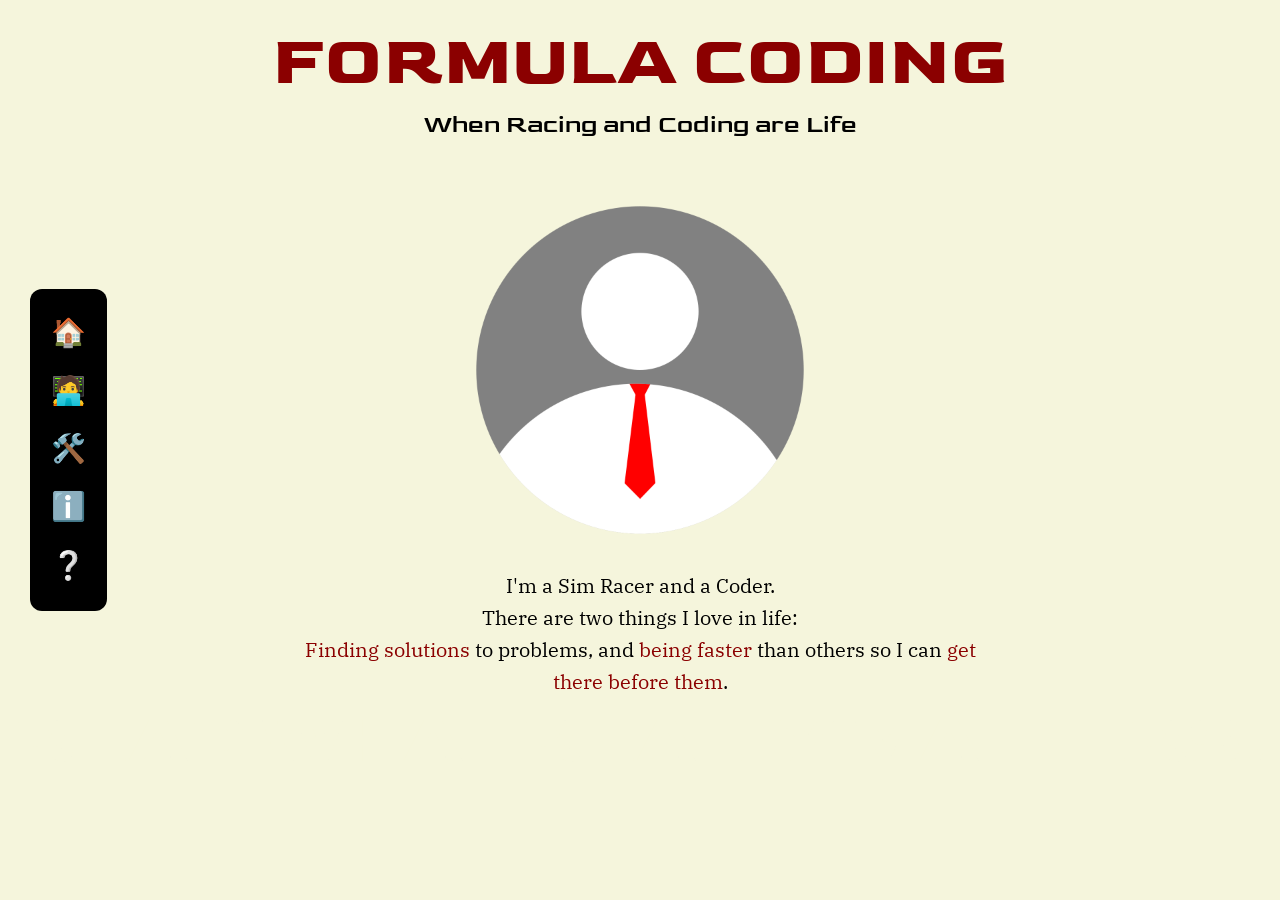
<file: index.html>
<!DOCTYPE html>
<html lang="en">

<head>
    <meta charset="UTF-8">
    <meta name="viewport" content="width=device-width, initial-scale=1.0">
    <link rel="preconnect" href="https://fonts.googleapis.com">
    <link rel="preconnect" href="https://fonts.gstatic.com" crossorigin>
    <link
        href="https://fonts.googleapis.com/css2?family=Contrail+One&family=Faster+One&family=Goldman:wght@400;700&family=Gravitas+One&family=IBM+Plex+Serif:ital,wght@0,100;0,200;0,300;0,400;0,500;0,600;0,700;1,100;1,200;1,300;1,400;1,500;1,600;1,700&display=swap"
        rel="stylesheet">
    <link rel="stylesheet" href="css/style.css">
    <title>Formula Coding</title>
</head>

<body>

    <h1 id="formulaCodingTitle">FORMULA CODING</h1>
    <h2 id="subTitle">When Racing and Coding are Life</h2>
    <img src="images/icon.png" alt="Descrizione dell'immagine" class="profileIcon" width="400" height="400">



    <p class="frase">
        I'm a Sim Racer and a Coder.<br>
        There are two things I love in life:<br>
        <span class="highlight">Finding solutions</span> to problems, and <span class="highlight">being faster</span> than others so I can <span class="highlight">get there before them</span>.<br>
    </p>

    <h3>READ WHAT REALLY MATTERS.</h3>

    <nav class="icon-bar">
        <a href="index.html" class="icon-link" title="Home">🏠</a>
        <a href="public/about.html" class="icon-link" title="Profilo">🧑‍💻</a>
        <a href="public/project.html" class="icon-link" title="Coding">🛠️</a>
        <a href="public/info.html" class="icon-link" title="Info">ℹ️</a>
        <button id="backgroundColorButton" class="icon-button" title="You don't have much time? Read what only matters.">❔</button>
    </nav>

    <script src="script.js"></script>

</body>

</html>
</file>
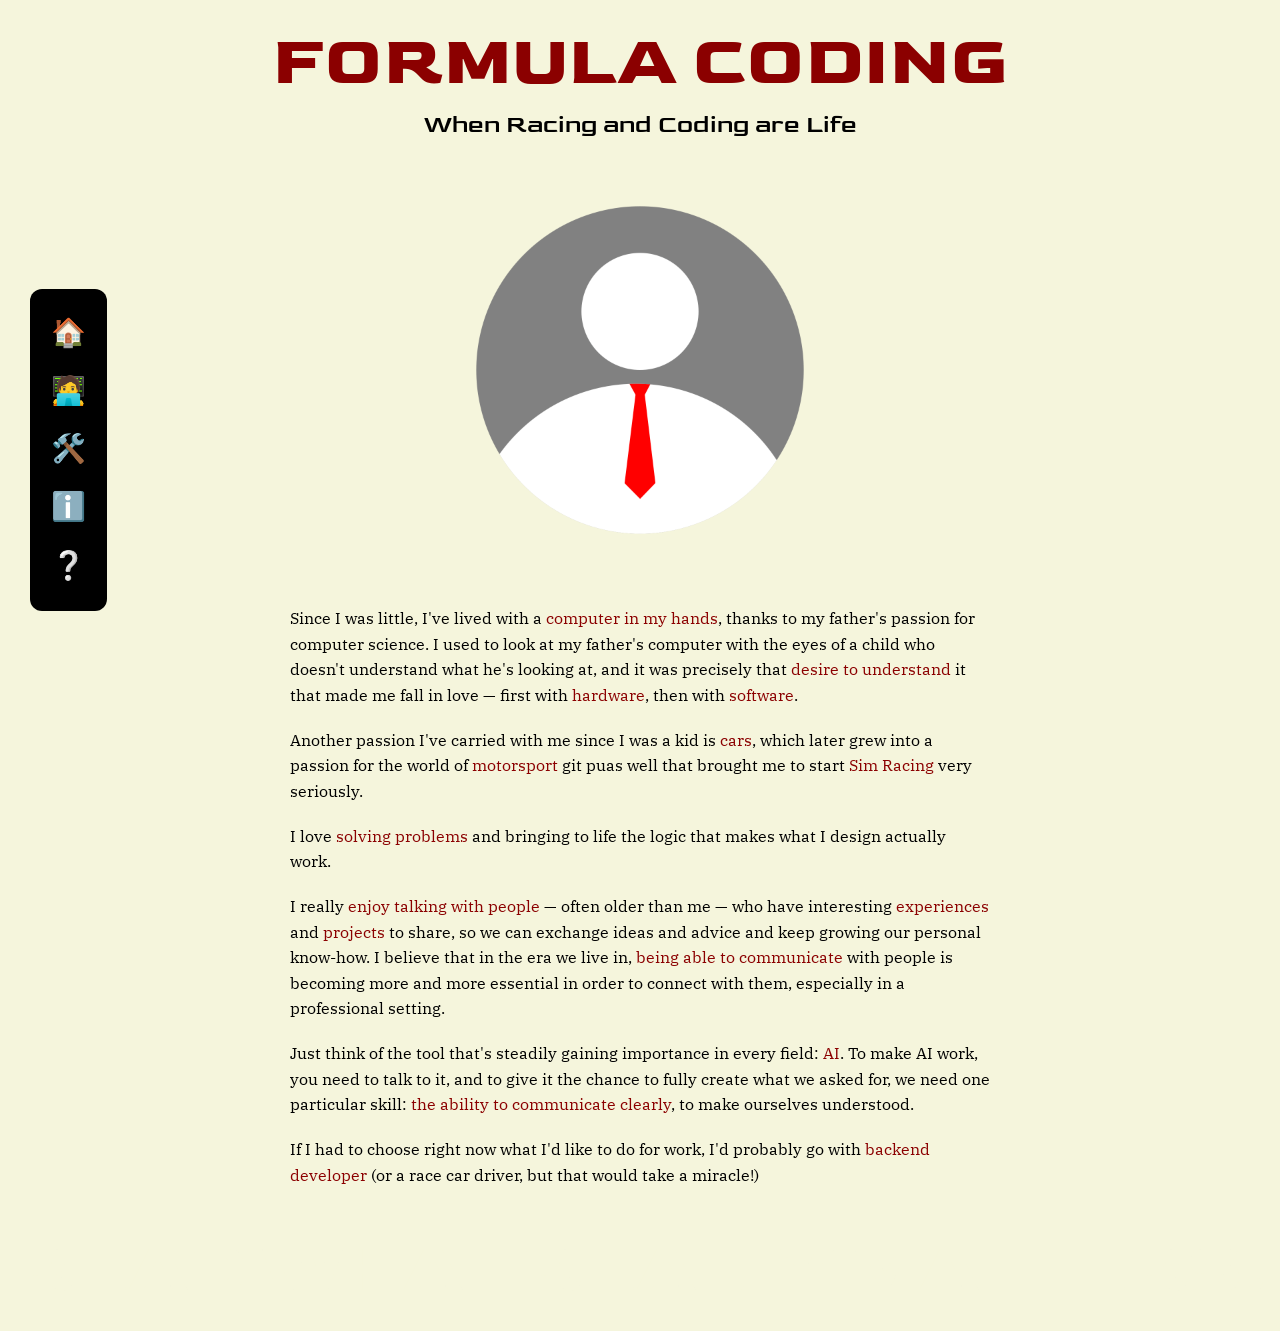
<file: public/about.html>
<!DOCTYPE html>
<html lang="en">

<head>
    <meta charset="UTF-8">
    <meta name="viewport" content="width=device-width, initial-scale=1.0">
    <link rel="preconnect" href="https://fonts.googleapis.com">
    <link rel="preconnect" href="https://fonts.gstatic.com" crossorigin>
    <link
        href="https://fonts.googleapis.com/css2?family=Contrail+One&family=Faster+One&family=Goldman:wght@400;700&family=Gravitas+One&family=IBM+Plex+Serif:ital,wght@0,100;0,200;0,300;0,400;0,500;0,600;0,700;1,100;1,200;1,300;1,400;1,500;1,600;1,700&display=swap"
        rel="stylesheet">
    <link rel="stylesheet" href="../css/style.css">
    <title>Formula Coding - About Me</title>
</head>

<body>

    <header>
        <h1 id="formulaCodingTitle">FORMULA CODING</h1>
        <h2 id="subTitle">When Racing and Coding are Life</h2>
        <img src="../images/icon.png" alt="Profile icon" class="profileIcon" width="400" height="400">
    </header>

    <main class="about-text">
        <p>
            Since I was little, I've lived with a <span class="highlight">computer in my hands</span>, thanks to my
            father's
            passion for computer science. I used to look at my father's computer with the eyes
            of a child who doesn't understand what he's looking at, and it was precisely that
            <span class="highlight">desire to understand</span> it that made me fall in love — first with <span
                class="highlight">hardware</span>, then with <span class="highlight">software</span>.
        </p>

        <p>
            Another passion I've carried with me since I was a kid is <span class="highlight">cars</span>, which later
            grew into
            a passion for the world of <span class="highlight">motorsport</span> git puas well that brought me to start
            <span class="highlight">Sim Racing</span> very seriously.
        </p>

        <p>
            I love <span class="highlight">solving problems</span> and bringing to
            life the logic that makes what I design actually work.
        </p>

        <p>
            I really <span class="highlight">enjoy talking with people</span> — often older than me — who have
            interesting
            <span class="highlight">experiences</span> and <span class="highlight">projects</span> to share, so we can
            exchange ideas and advice and keep growing
            our personal know-how. I believe that in the era we live in, <span class="highlight">being able to
                communicate</span>
            with people is becoming more and more essential in order to connect with them, especially
            in a professional setting.
        </p>

        <p>
            Just think of the tool that's steadily gaining importance in every field: <span class="highlight">AI</span>.
            To make AI
            work, you need to talk to it, and to give it the chance to fully create what we asked for,
            we need one particular skill: <span class="highlight">the ability to communicate clearly</span>, to make
            ourselves understood.
        </p>

        <p>
            If I had to choose right now what I'd like to do for work, I'd probably go with <span class="highlight">backend developer</span>
            (or a race car driver, but that would take a miracle!)
        </p>
    </main>

    <h3>READ WHAT REALLY MATTERS.</h3>

    <nav class="icon-bar">
        <a href="../index.html" class="icon-link" title="Home">🏠</a>
        <a href="about.html" class="icon-link" title="Profilo">🧑‍💻</a>
        <a href="project.html" class="icon-link" title="Coding">🛠️</a>
        <a href="info.html" class="icon-link" title="Info">ℹ️</a>
        <button id="backgroundColorButton" class="icon-button" title="You don't have much time? Read what only matters.">❔</button>
    </nav>

    <script src="../script.js"></script>

</body>

</html>
</file>
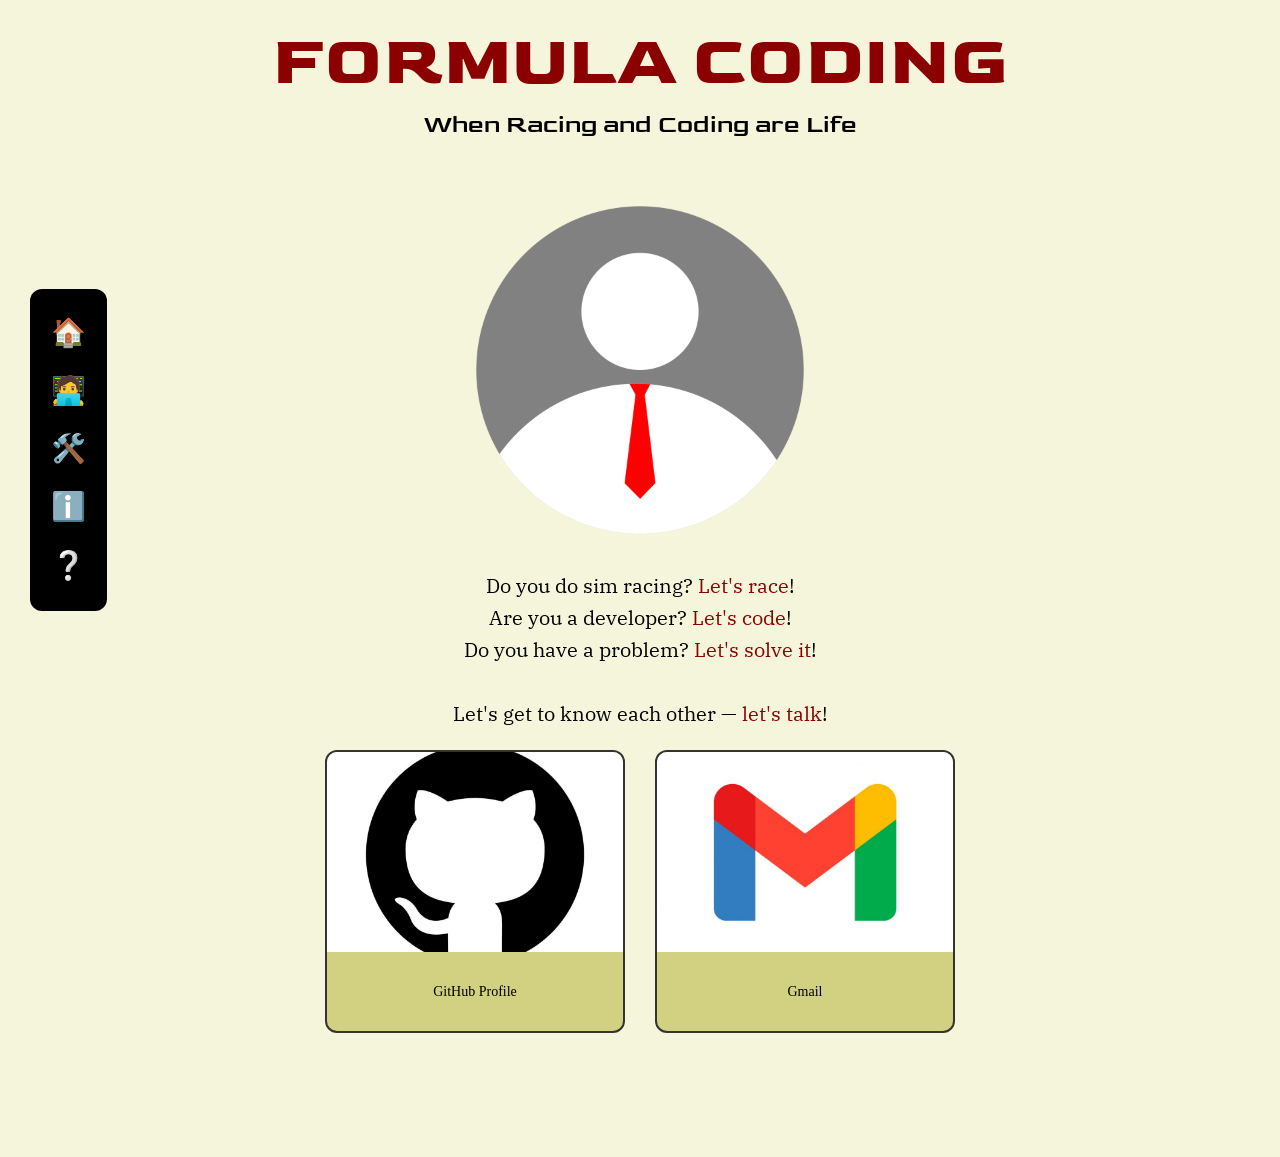
<file: public/info.html>
<!DOCTYPE html>
<html lang="en">

<head>
    <meta charset="UTF-8">
    <meta name="viewport" content="width=device-width, initial-scale=1.0">
    <link rel="preconnect" href="https://fonts.googleapis.com">
    <link rel="preconnect" href="https://fonts.gstatic.com" crossorigin>
    <link
        href="https://fonts.googleapis.com/css2?family=Contrail+One&family=Faster+One&family=Goldman:wght@400;700&family=Gravitas+One&family=IBM+Plex+Serif:ital,wght@0,100;0,200;0,300;0,400;0,500;0,600;0,700;1,100;1,200;1,300;1,400;1,500;1,600;1,700&display=swap"
        rel="stylesheet">
    <link rel="stylesheet" href="../css/style.css">
    <title>Formula Coding - Contact Me</title>
</head>

<body>

    <h1 id="formulaCodingTitle">FORMULA CODING</h1>
    <h2 id="subTitle">When Racing and Coding are Life</h2>
    <img src="../images/icon.png" alt="Descrizione dell'immagine" class="profileIcon" width="400" height="400">



    <p class="frase">
        Do you do sim racing? <span class="highlight">Let's race</span>!<br>
        Are you a developer? <span class="highlight">Let's code</span>!<br>
        Do you have a problem? <span class="highlight">Let's solve it</span>!<br><br>
        Let's get to know each other — <span class="highlight">let's talk</span>!<br>
    </p>

    <section class="projects-grid">

        <a href="https://github.com/AndreaMosca15" class="project-card" target="_blank" rel="noopener noreferrer">
            <img src="../images/gt.jpg" alt="Link GitHub">
            <p>GitHub Profile</p>
        </a>

        <a href="https://mail.google.com/mail/?view=cm&fs=1&to=burghrnt@gmail.com" class="project-card" target="_blank" rel="noopener noreferrer">
            <img src="../images/gmm.jpeg" alt="Link Gmail">
            <p>Gmail</p>
        </a>

    </section>

    <nav class="icon-bar">
        <a href="../index.html" class="icon-link" title="Home">🏠</a>
        <a href="about.html" class="icon-link" title="Profilo">🧑‍💻</a>
        <a href="project.html" class="icon-link" title="Coding">🛠️</a>
        <a href="info.html" class="icon-link" title="Info">ℹ️</a>
        <button id="backgroundColorButton" class="icon-button" title="You don't have much time? Read what only matters.">❔</button>
    </nav>

    <h3>READ WHAT REALLY MATTERS.</h3>

    <script src="../script.js"></script>

</body>

</html>
</file>
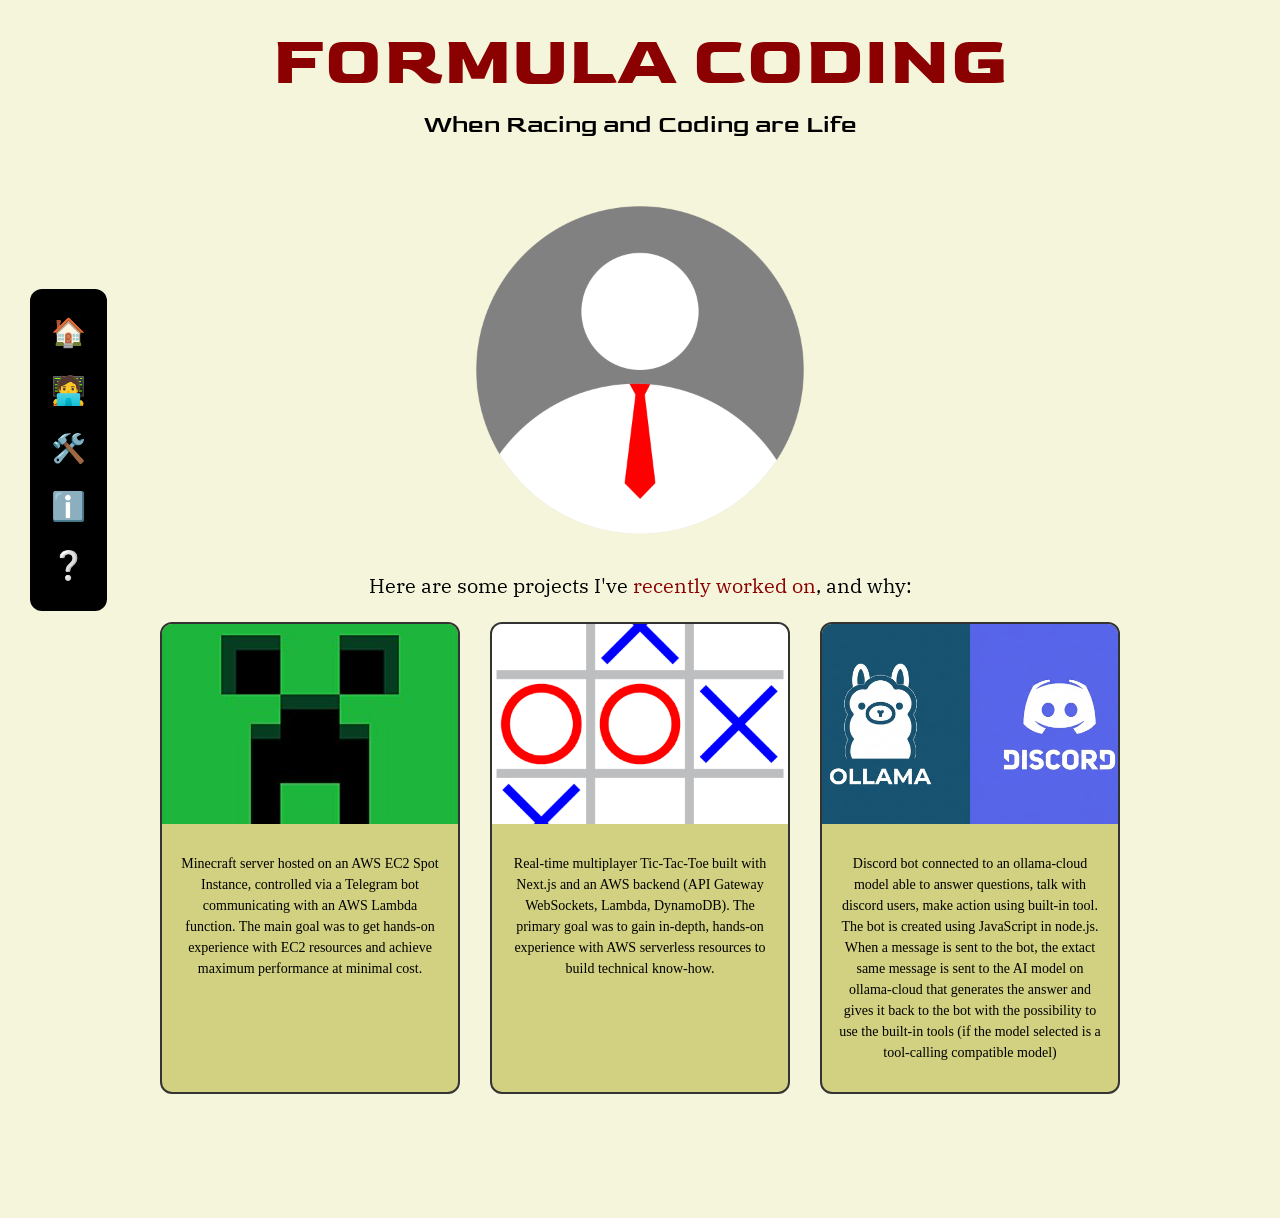
<file: public/project.html>
<!DOCTYPE html>
<html lang="en">

<head>
    <meta charset="UTF-8">
    <meta name="viewport" content="width=device-width, initial-scale=1.0">
    <link rel="preconnect" href="https://fonts.googleapis.com">
    <link rel="preconnect" href="https://fonts.gstatic.com" crossorigin>
    <link
        href="https://fonts.googleapis.com/css2?family=Contrail+One&family=Faster+One&family=Goldman:wght@400;700&family=Gravitas+One&family=IBM+Plex+Serif:ital,wght@0,100;0,200;0,300;0,400;0,500;0,600;0,700;1,100;1,200;1,300;1,400;1,500;1,600;1,700&display=swap"
        rel="stylesheet">
    <link rel="stylesheet" href="../css/style.css">
    <title>Formula Coding - Projects</title>
</head>

<body>

    <h1 id="formulaCodingTitle">FORMULA CODING</h1>
    <h2 id="subTitle">When Racing and Coding are Life</h2>
    <img src="../images/icon.png" alt="Descrizione dell'immagine" class="profileIcon" width="400" height="400">



    <p class="frase">
        Here are some projects I've <span class="highlight">recently worked on</span>, and why:
    </p>

    <section class="projects-grid">

        <div class="project-card">
            <img src="../images/progetto1.jpg" alt="Descrizione progetto 1">
            <p>Minecraft server hosted on an AWS EC2 Spot Instance, controlled via a Telegram bot communicating with an AWS Lambda function. The main goal was to get hands-on experience with EC2 resources and achieve maximum performance at minimal cost.</p>
        </div>

        <div class="project-card">
            <img src="../images/progetto2.png" alt="Descrizione progetto 2">
            <p>Real-time multiplayer Tic-Tac-Toe built with Next.js and an AWS backend (API Gateway WebSockets, Lambda, DynamoDB). The primary goal was to gain in-depth, hands-on experience with AWS serverless resources to build technical know-how.</p>
        </div>

        <div class="project-card">
            <img src="../images/dsollamalogo.jpeg" alt="Descrizione progetto 3">
            <p>Discord bot connected to an ollama-cloud model able to answer questions, talk with discord users, make action using built-in tool. The bot is created using JavaScript in node.js. When a message is sent to the bot, the extact same message is sent to the AI model on ollama-cloud that generates the answer and gives it back to the bot with the possibility to use the built-in tools (if the model selected is a tool-calling compatible model)</p>
        </div>

    </section>

    <nav class="icon-bar">
        <a href="../index.html" class="icon-link" title="Home">🏠</a>
        <a href="about.html" class="icon-link" title="Profilo">🧑‍💻</a>
        <a href="project.html" class="icon-link" title="Coding">🛠️</a>
        <a href="info.html" class="icon-link" title="Info">ℹ️</a>
        <button id="backgroundColorButton" class="icon-button" title="You don't have much time? Read what only matters.">❔</button>
    </nav>

    <h3>READ WHAT REALLY MATTERS.</h3>

    <script src="../script.js"></script>

</body>

</html>
</file>
<file: css/style.css>
body {
  background-color: beige;
  margin: 0;
}

#formulaCodingTitle {
    font-family: "Goldman", sans-serif;
    font-weight: 700;
    font-style: normal;
    width: fit-content;
    font-size: 70px;
    color: darkred;
    margin: auto;
    margin-top: 20px;
}

h3 {
    font-family: "Goldman", sans-serif;
    font-weight: 700;
    font-style: normal;
    width: fit-content;
    font-size: 70px;
    color: beige;
    margin: auto;
    margin-bottom: 20px;
}

#subTitle {
    font-family: "Goldman", sans-serif;
    font-weight: 400;
    font-style: normal;
    width: fit-content;
    font-size: 25px;
    color: black;
    margin: auto;
    margin-top: 5px;
}

.profileIcon {
    display: block;
    margin: 0 auto;
    margin-top: 30px;
}

.icon-bar {
    position: fixed;
    top: 50%;
    left: 30px;
    bottom: auto;
    transform: translateY(-50%);
    width: fit-content;
    display: flex;
    flex-direction: column;
    justify-content: center;
    align-items: center;
    gap: 30px;
    padding: 30px 15px;
    background-color: #000000;
    border-radius: 12px;
}

.icon-link {
    font-size: 28px;
    text-decoration: none;
    line-height: 1;
}

.icon-button {
    font-size: 28px;
    text-decoration: none;
    background: none;
    border: none;
    cursor: pointer;
    line-height: 1;
}

.icon-link:hover {
    transform: scale(1.15);
    display: inline-block;
}

.icon-button:hover {
    transform: scale(1.15);
    display: inline-block;
}


.about-text {
    max-width: 700px;
    margin: 0 auto;
    padding: 20px;
    font-family: 'IBM Plex Serif', serif;
}

.about-text p {
    line-height: 1.6;
    margin-bottom: 1.2em;

}

.frase {
    font-family: "IBM Plex Serif", serif;
    font-weight: 400;
    font-size: 20px;
    font-style: normal;
    text-align: center;
    max-width: 700px;
    margin: 0 auto;
    line-height: 1.6;
}

.highlight {
    color: darkred;
}

.projects-grid {
    display: grid;
    grid-template-columns: repeat(auto-fit, minmax(250px, 300px));
    justify-content: center;
    gap: 30px;
    max-width: 1000px;
    margin: 0 auto;
    padding: 20px;
}

.project-card {
    display: block;
    background-color: rgb(209, 209, 129);
    border: 2px solid #333;
    border-radius: 12px;
    overflow: hidden;
    text-align: center;
    text-decoration: none;
    color: inherit;
    transition: transform 0.2s ease, border-color 0.2s ease;
}

.project-card:hover {
    transform: translateY(-5px);
    border-color: darkred;
}

.project-card img {
    width: 100%;
    height: 200px;
    object-fit: cover;
    display: block;
}

.project-card p {
    padding: 15px;
    color: black;
    font-size: 14px;
    line-height: 1.5;
}

@media (max-width: 768px) {
    .icon-bar {
        position: static;
        transform: none;
        flex-direction: row;
        padding: 12px 20px;
        gap: 20px;
        margin: 30px auto;
    }

    .icon-link {
        font-size: 24px;
    }

    .profileIcon {
        width: 100%;
        max-width: 250px;
        height: auto;
    }

    #formulaCodingTitle,
    #subTitle, h3 {
        width: 100%;
        text-align: center;
        font-size: 10vw;
    }

    #subTitle {
        font-size: 5vw;
    }
}
</file>
